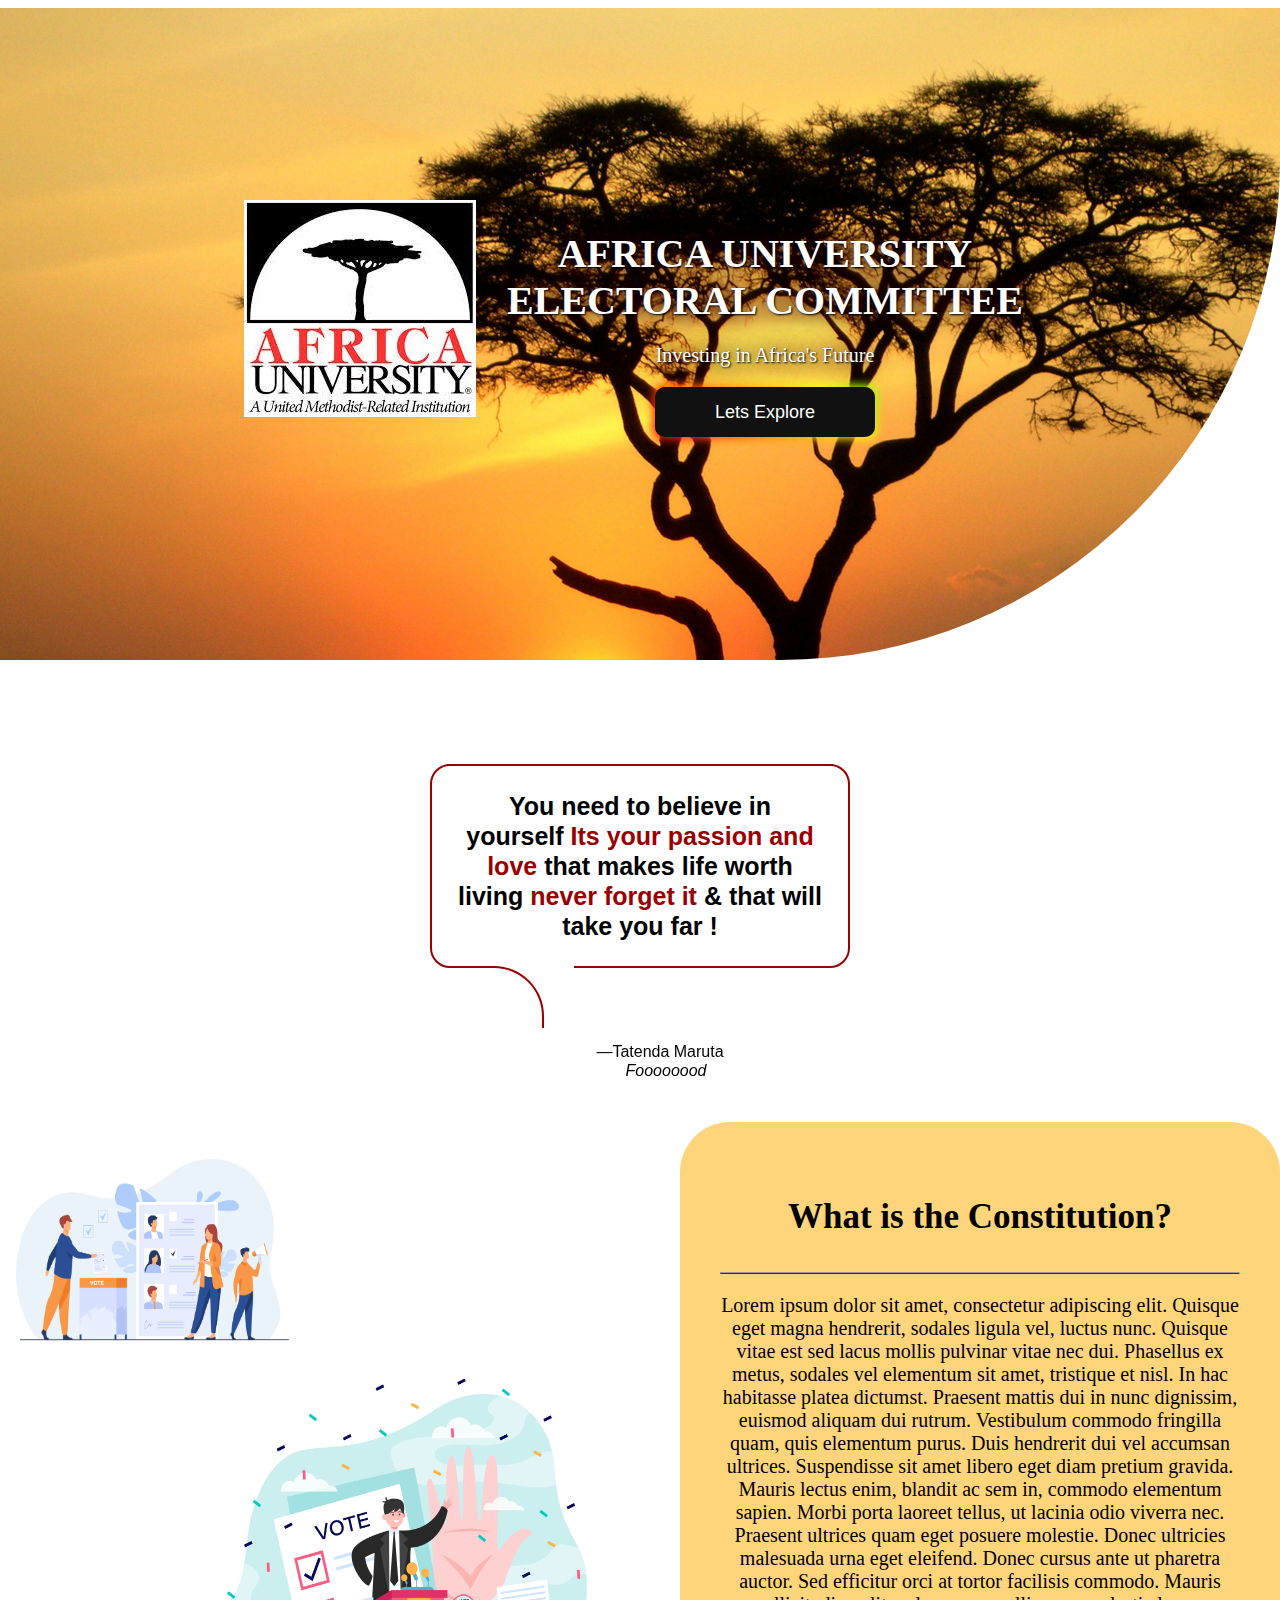
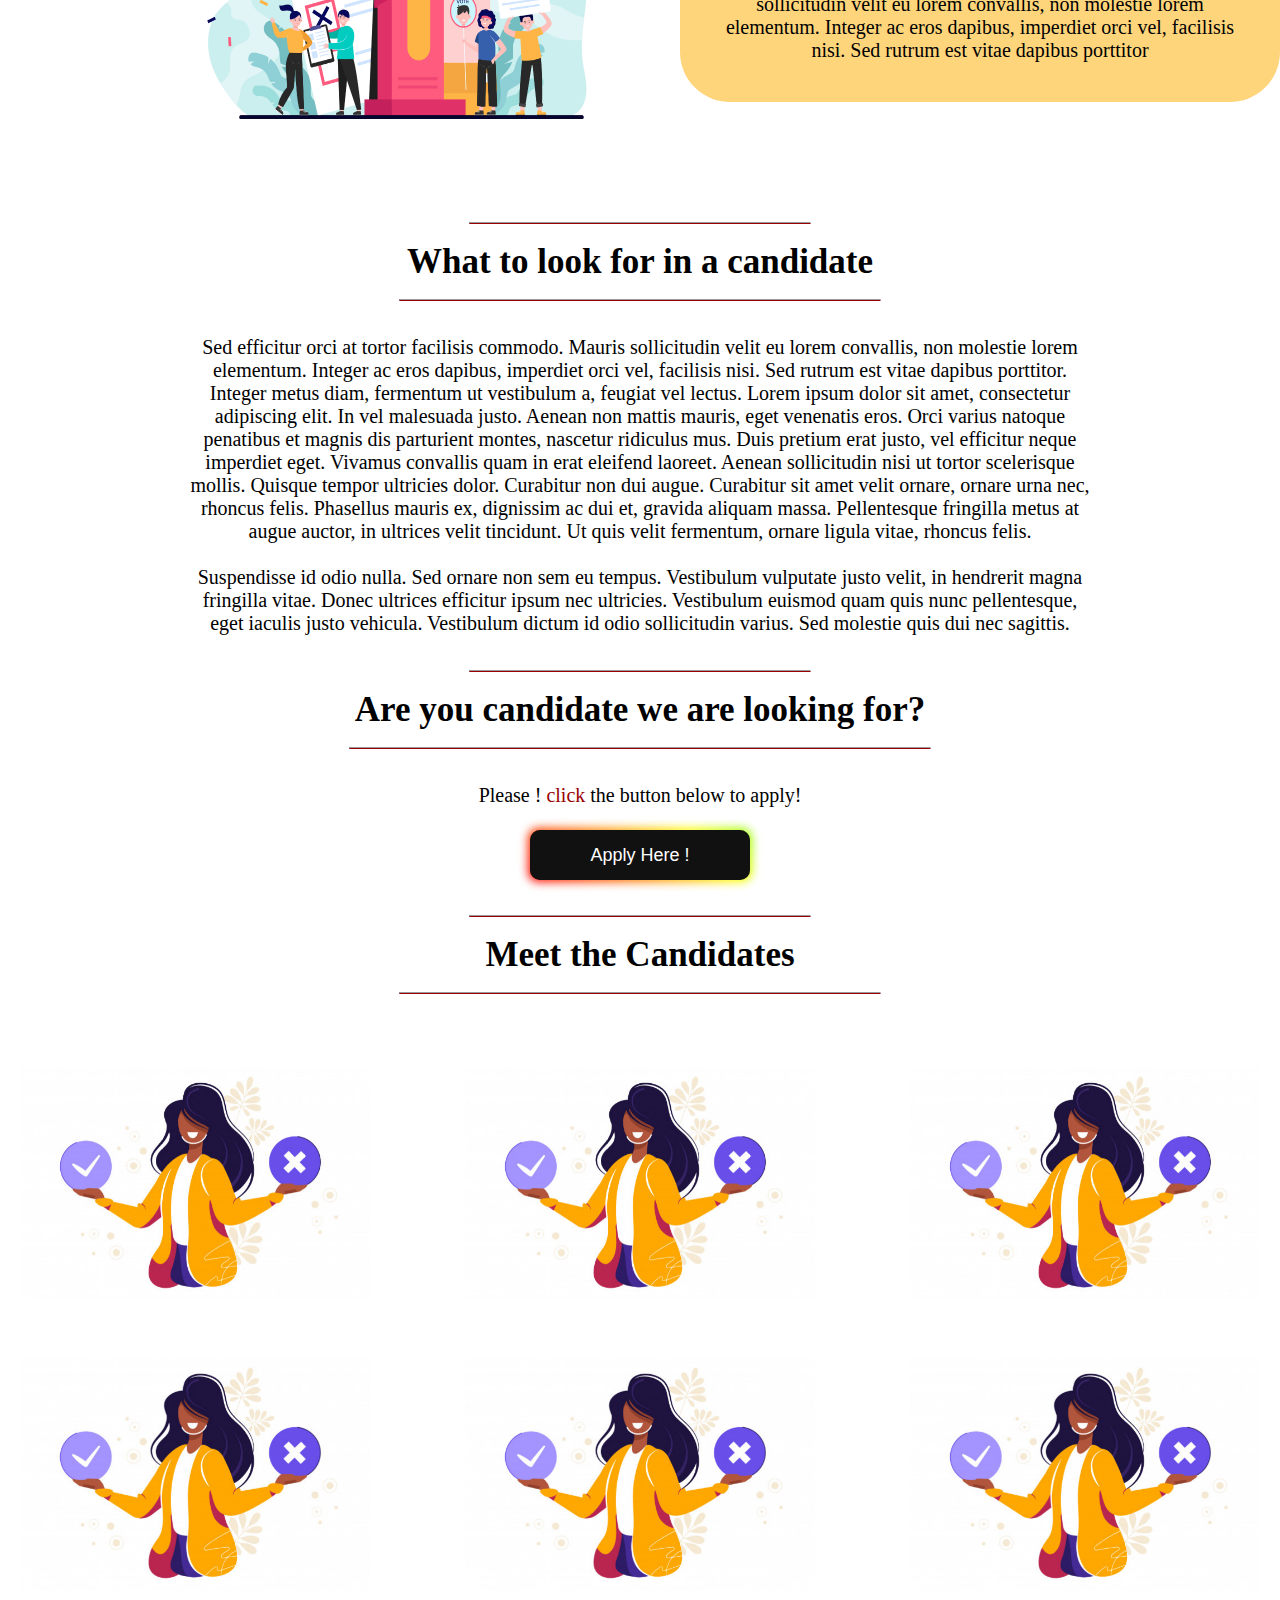
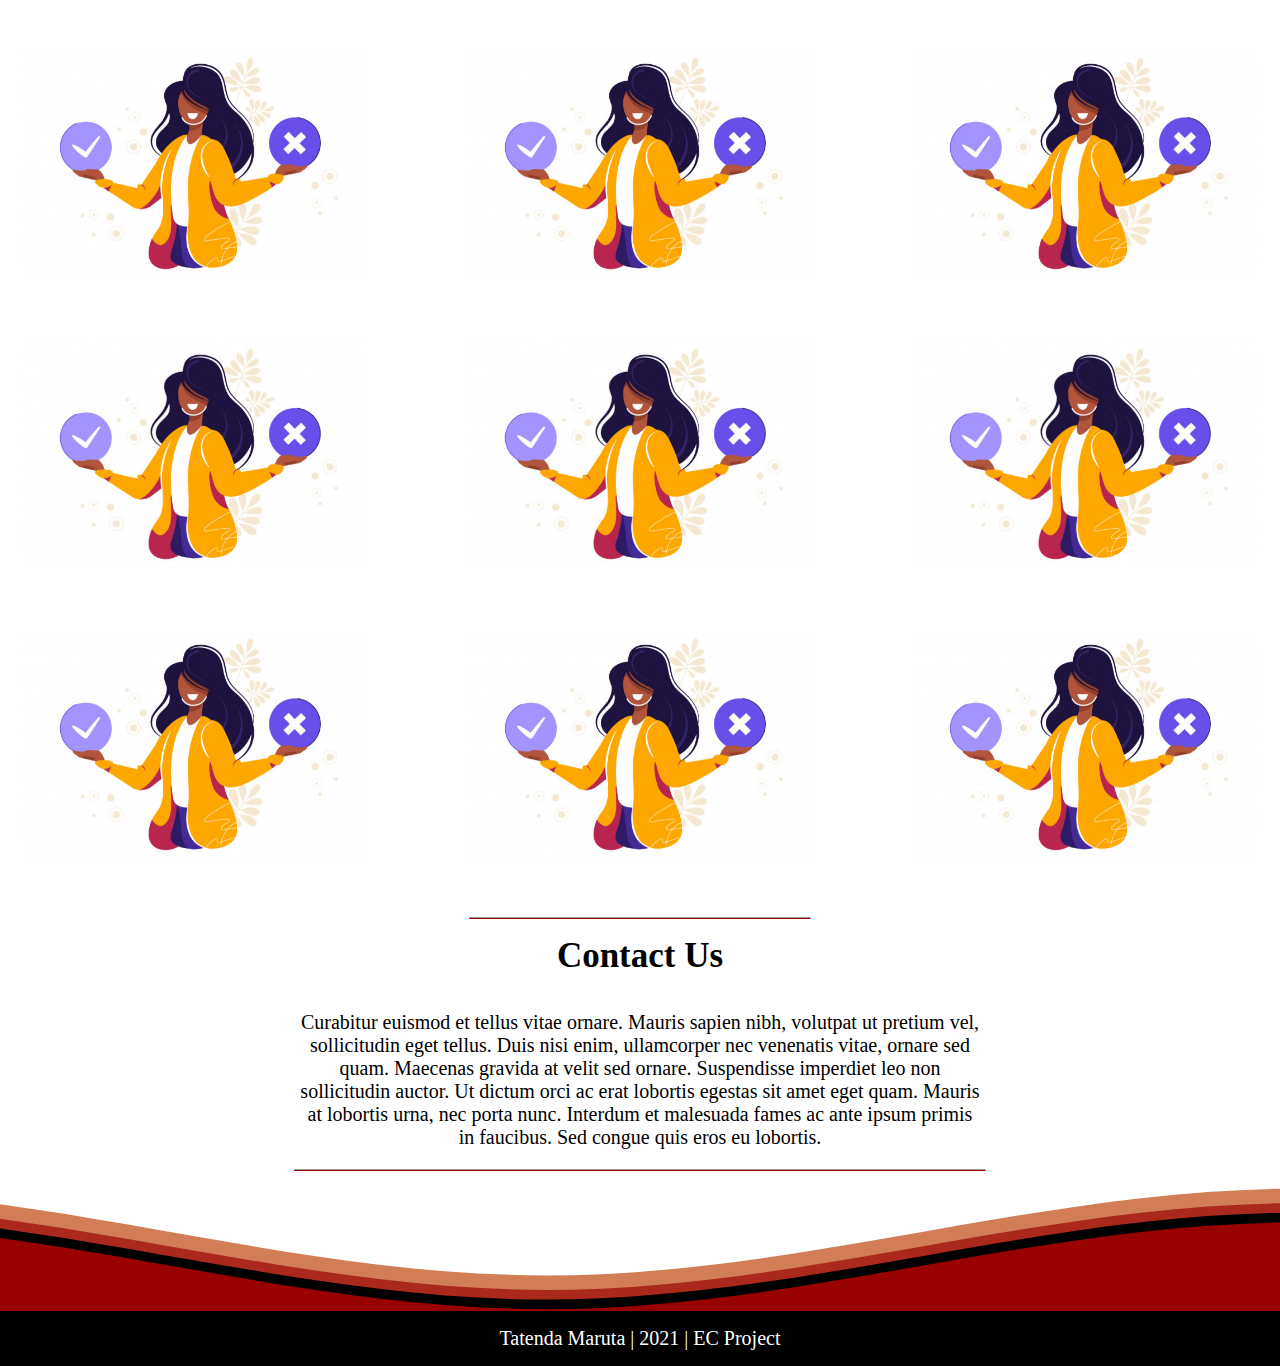
<file: EC/index.html>
<!DOCTYPE html>
<html>

<head>
    <link href="style.css" rel="stylesheet">
    <title>Africa University</title>
    <style></style>
</head>

<body>
    <div class="progress-container">
        <div class="progress-bar" id="myBar"></div>
    </div>
    <header>

        <center>
            <div class="left">
                <div class="left1">
                    <img src="au.jpg" alt="logo">
                </div>
                <div class="left2">

                    <center>
                        <h1>Africa University Electoral Committee <br></h1>
                        <p>Investing in Africa's Future</p>
                        <p> <span onclick="openNav()">
                            <button class="glow-on-hover" type="button" style="font-size:18px;">
                                Lets Explore
                            </button> </span></p>
                    </center>
                </div>
            </div>
        </center>
    </header>
    <div id="mySidenav" class="sidenav">
        <a href="javascript:void(0)" class="closebtn" onclick="closeNav()">&times;</a>
        <a href="#about">Learn More</a>
        <a href="#contact">Contact the EC</a>
        <a href="#candidates">Candidates</a>
        <a href="#register">Register</a>
        <a href="#">Vote Now</a>
    </div>

    <div id="main">
        <!-- shift stuff to the right-->
    </div>
    <br>
    <center>
        <div class="quote">
            <blockquote>
                <h6>
                    You need to believe in yourself <span style="color:#900">Its your passion and love </span> that makes life worth living <span style="color:#900"> never forget it </span> & that will take you far !
                </h6>
                <h4>&mdash;Tatenda Maruta <br><em>Foooooood</em></h4>
            </blockquote>
        </div>
    </center><br><br><br>
    <div id="about" class="main">
        <div class="mainl">
            <center>
                <h3>What is the Constitution?</h3>
                <hr>
                <p style="font-size:20 px;">
                    Lorem ipsum dolor sit amet, consectetur adipiscing elit. Quisque eget magna hendrerit, sodales ligula vel, luctus nunc. Quisque vitae est sed lacus mollis pulvinar vitae nec dui. Phasellus ex metus, sodales vel elementum sit amet, tristique et nisl. In
                    hac habitasse platea dictumst. Praesent mattis dui in nunc dignissim, euismod aliquam dui rutrum. Vestibulum commodo fringilla quam, quis elementum purus. Duis hendrerit dui vel accumsan ultrices. Suspendisse sit amet libero eget diam
                    pretium gravida. Mauris lectus enim, blandit ac sem in, commodo elementum sapien. Morbi porta laoreet tellus, ut lacinia odio viverra nec. Praesent ultrices quam eget posuere molestie. Donec ultricies malesuada urna eget eleifend.
                    Donec cursus ante ut pharetra auctor. Sed efficitur orci at tortor facilisis commodo. Mauris sollicitudin velit eu lorem convallis, non molestie lorem elementum. Integer ac eros dapibus, imperdiet orci vel, facilisis nisi. Sed rutrum
                    est vitae dapibus porttitor </p>
            </center>
        </div>
        <div class="mainr">
            <img src="vote1.jpg" width="300" height="250" style="float:left;"><br>
            <img src="vote2.jpg" width="400" height="350" style="float:right;">

        </div>
    </div>
    <div class="what">
        <center>
            <h3>
                <hr style="width:340px"> What to look for in a candidate
                <hr style="width:480px">
            </h3>
            <p style="font-size:20 px; width:900px;">
                Sed efficitur orci at tortor facilisis commodo. Mauris sollicitudin velit eu lorem convallis, non molestie lorem elementum. Integer ac eros dapibus, imperdiet orci vel, facilisis nisi. Sed rutrum est vitae dapibus porttitor. Integer metus diam, fermentum
                ut vestibulum a, feugiat vel lectus. Lorem ipsum dolor sit amet, consectetur adipiscing elit. In vel malesuada justo. Aenean non mattis mauris, eget venenatis eros. Orci varius natoque penatibus et magnis dis parturient montes, nascetur
                ridiculus mus. Duis pretium erat justo, vel efficitur neque imperdiet eget. Vivamus convallis quam in erat eleifend laoreet. Aenean sollicitudin nisi ut tortor scelerisque mollis. Quisque tempor ultricies dolor. Curabitur non dui augue.
                Curabitur sit amet velit ornare, ornare urna nec, rhoncus felis. Phasellus mauris ex, dignissim ac dui et, gravida aliquam massa. Pellentesque fringilla metus at augue auctor, in ultrices velit tincidunt. Ut quis velit fermentum, ornare
                ligula vitae, rhoncus felis.<br>
                <br> Suspendisse id odio nulla. Sed ornare non sem eu tempus. Vestibulum vulputate justo velit, in hendrerit magna fringilla vitae. Donec ultrices efficitur ipsum nec ultricies. Vestibulum euismod quam quis nunc pellentesque, eget iaculis
                justo vehicula. Vestibulum dictum id odio sollicitudin varius. Sed molestie quis dui nec sagittis.
            </p>
        </center>
    </div>
    <div id="register" class="us">
        <center>
            <h3>
                <hr style="width:340px"> Are you candidate we are looking for?
                <hr style="width:580px">
            </h3>
            <p style="font-size:20 px;"> Please ! <span style="color:#900">click</span> the button below to apply! <br>
                <br>
                <button class="glow-on-hover" type="button" style="font-size:18px;">Apply Here !</button>
            </p>
        </center>
    </div>
    <center>
        <div id="candidates" class="meet">
            <h3>
                <hr style="width:340px"> Meet the Candidates
                <hr style="width:480px">
            </h3>
        </div>
    </center>
    <div class="gallery">
        <br>
        <div class="galleryjnr" style="float:left;">

            <img src="vote3.jpg" class="image" style="width:100%">
            <div class="middle">
                <div class="text">Main Main Main<br>2.2 Computer Science <br> Running for SRC President</div>
            </div>
        </div>
        <div class="galleryjnr" style="float:right;">

            <img src="vote3.jpg" class="image" style="width:100%">
            <div class="middle">
                <div class="text">FOOOOOOOOOOOOOD<br>Im hungry</div>
            </div>
        </div>
        <div class="galleryjnr" style="margin:0px auto;">

            <img src="vote3.jpg" class="image" style="width:100%">
            <div class="middle">
                <div class="text">FOOOOOOOOOOOOOD<br>Im hungry</div>
            </div>
        </div>
    </div>
    <div class="gallery">
        <br>
        <div class="galleryjnr" style="float:left;">

            <img src="vote3.jpg" class="image" style="width:100%">
            <div class="middle">
                <div class="text">FOOOOOOOOOOOOOD<br>Im hungry</div>
            </div>
        </div>
        <div class="galleryjnr" style="float:right;">

            <img src="vote3.jpg" class="image" style="width:100%">
            <div class="middle">
                <div class="text">FOOOOOOOOOOOOOD<br>Im hungry</div>
            </div>
        </div>
        <div class="galleryjnr" style="margin:0px auto;">

            <img src="vote3.jpg" class="image" style="width:100%">
            <div class="middle">
                <div class="text">FOOOOOOOOOOOOOD<br>Im hungry</div>
            </div>
        </div>
    </div>
    <div class="gallery">
        <br>
        <div class="galleryjnr" style="float:left;">

            <img src="vote3.jpg" class="image" style="width:100%">
            <div class="middle">
                <div class="text">FOOOOOOOOOOOOOD<br>Im hungry</div>
            </div>
        </div>
        <div class="galleryjnr" style="float:right;">

            <img src="vote3.jpg" class="image" style="width:100%">
            <div class="middle">
                <div class="text">FOOOOOOOOOOOOOD<br>Im hungry</div>
            </div>
        </div>
        <div class="galleryjnr" style="margin:0px auto;">

            <img src="vote3.jpg" class="image" style="width:100%">
            <div class="middle">
                <div class="text">FOOOOOOOOOOOOOD<br>Im hungry</div>
            </div>
        </div>
    </div>
    <div class="gallery">
        <br>
        <div class="galleryjnr" style="float:left;">

            <img src="vote3.jpg" class="image" style="width:100%">
            <div class="middle">
                <div class="text">FOOOOOOOOOOOOOD<br>Im hungry</div>
            </div>
        </div>
        <div class="galleryjnr" style="float:right;">

            <img src="vote3.jpg" class="image" style="width:100%">
            <div class="middle">
                <div class="text">FOOOOOOOOOOOOOD<br>Im hungry</div>
            </div>
        </div>
        <div class="galleryjnr" style="margin:0px auto;">

            <img src="vote3.jpg" class="image" style="width:100%">
            <div class="middle">
                <div class="text">FOOOOOOOOOOOOOD<br>Im hungry</div>
            </div>
        </div>
    </div>
    <div class="gallery">
        <br>
        <div class="galleryjnr" style="float:left;">

            <img src="vote3.jpg" class="image" style="width:100%">
            <div class="middle">
                <div class="text">FOOOOOOOOOOOOOD<br>Im hungry</div>
            </div>
        </div>
        <div class="galleryjnr" style="float:right;">

            <img src="vote3.jpg" class="image" style="width:100%">
            <div class="middle">
                <div class="text">FOOOOOOOOOOOOOD<br>Im hungry</div>
            </div>
        </div>
        <div class="galleryjnr" style="margin:0px auto;">

            <img src="vote3.jpg" class="image" style="width:100%">
            <div class="middle">
                <div class="text">FOOOOOOOOOOOOOD<br>Im hungry</div>
            </div>
        </div>
    </div>
    <footer id="contact">
        <center>
            <h3>
                <hr style="width:340px"> Contact Us
            </h3>
            <p style="width:680px;">Curabitur euismod et tellus vitae ornare. Mauris sapien nibh, volutpat ut pretium vel, sollicitudin eget tellus. Duis nisi enim, ullamcorper nec venenatis vitae, ornare sed quam. Maecenas gravida at velit sed ornare. Suspendisse imperdiet
                leo non sollicitudin auctor. Ut dictum orci ac erat lobortis egestas sit amet eget quam. Mauris at lobortis urna, nec porta nunc. Interdum et malesuada fames ac ante ipsum primis in faucibus. Sed congue quis eros eu lobortis.</p>
            <hr style="width:690px">
        </center>
    </footer>
    <div class="inner-header flex">
    </div>

    <!--Waves Container-->
    <div>
        <svg class="waves" xmlns="http://www.w3.org/2000/svg" xmlns:xlink="http://www.w3.org/1999/xlink" viewBox="0 24 150 28" preserveAspectRatio="none" shape-rendering="auto">
<defs>
<path id="gentle-wave" d="M-160 44c30 0 58-18 88-18s 58 18 88 18 58-18 88-18 58 18 88 18 v44h-352z" />
</defs>
<g class="parallax">
<use xlink:href="#gentle-wave" x="48" y="0" fill="rgba(187, 65, 8, 0.678)(153, 0, 0, 0)" />
<use xlink:href="#gentle-wave" x="48" y="3" fill="rgba(153, 0, 0, 0.678)(153, 0, 0, 0)" />
<use xlink:href="#gentle-wave" x="48" y="5" fill="rgba(#ff7300,0.3)" />
<use xlink:href="#gentle-wave" x="48" y="7" fill="#900" />
</g>
</svg>
    </div>
    <!--Waves end-->

    </div>
    <!--Header ends-->

    <!--footer starts-->
    <div class="content flex">
        <p>Tatenda Maruta | 2021 | EC Project</p>
    </div>
    <!--footer ends-->
    <script>
        window.onscroll = function() {
            myFunction()
        };

        function myFunction() {
            var winScroll = document.body.scrollTop || document.documentElement.scrollTop;
            var height = document.documentElement.scrollHeight - document.documentElement.clientHeight;
            var scrolled = (winScroll / height) * 100;
            document.getElementById("myBar").style.width = scrolled + "%";
        }
        /* Set the width of the side navigation to 250px and the left margin of the page content to 250px */
        function openNav() {
            document.getElementById("mySidenav").style.width = "250px";
            document.getElementById("main").style.marginLeft = "250px";
        }

        /* Set the width of the side navigation to 0 and the left margin of the page content to 0 */
        function closeNav() {
            document.getElementById("mySidenav").style.width = "0";
            document.getElementById("main").style.marginLeft = "0";
        }
    </script>

</body>

</html>
</file>
<file: EC/style.css>
body {
    width: 100%;
    height: auto;
    margin: 0px auto;
}

header {
    margin: 0px auto;
    width: 100%;
    height: 660px;
    background-image: url("back.jpg");
    background-size: cover;
    background-repeat: none;
    background-attachment: fixed;
    color: #fff;
    border-bottom-right-radius: 500px;
    top: 0;
    z-index: 1;
}


/* The progress container (grey background) */

.progress-container {
    top: 0;
    z-index: 1;
    position: fixed;
    width: 100%;
    height: 8px;
    background: #fff;
}


/* The progress bar (scroll indicator) */

.progress-bar {
    height: 8px;
    background: #900;
    width: 0%;
}

header .left {
    width: 800px;
    padding: 200px;
}

hr {
    border-bottom: #900 solid 1px;
}

.left1 {
    width: 240px;
    height: 240px;
    float: left;
}

.left2 {
    width: 550px;
    height: 350px;
    float: right;
    text-shadow: 1px 1px 2px black, 0 0 25px black, 0 0 25px rgb(90, 4, 4);
}

h1 {
    padding-top: 30px;
    text-transform: uppercase;
    font-size: 40px;
    margin: 0px auto;
}

p {
    font-size: 20px;
}

.main {
    width: 100%;
    height: 500px;
}

.mainl {
    padding: 40px;
    border-radius: 50px;
    float: right;
    width: 520px;
    height: 500px;
    background-color: rgba(255, 174, 0, 0.514);
}

.mainr {
    width: 600px;
    float: left;
}

h3 {
    font-size: 35px;
}

.quote {
    display: flex;
    height: 350px;
    padding: 0 20px;
}

blockquote {
    position: relative;
    font-family: 'Barlow Condensed', sans-serif;
    max-width: 420px;
    margin: 80px auto;
    align-self: center;
}

blockquote h6 {
    position: relative;
    font-size: 25px;
    line-height: 1.2;
    border: 2px solid #900;
    border-radius: 20px;
    padding: 25px;
}

blockquote h6:after {
    content: "";
    position: absolute;
    border: 2px solid #900;
    border-radius: 0px 50px 0 0;
    width: 60px;
    height: 60px;
    bottom: -62px;
    left: 50px;
    border-bottom: none;
    border-left: none;
    z-index: 3;
}

blockquote h6:before {
    content: "";
    position: absolute;
    width: 80px;
    border: 6px solid #fff;
    bottom: -3px;
    left: 50px;
    z-index: 2;
}

blockquote h4 {
    position: relative;
    font-weight: 400;
    line-height: 1.2;
    margin: 0;
    padding-top: 15px;
    z-index: 1;
    margin-left: 40px;
    padding-left: 12px;
}

blockquote h4::first-letter {
    margin-left: -12px;
}

.what {
    margin-top: 200px;
}

.gallery {
    padding: 20px;
    /* border-width: 1px;
    border-color: #900;
    border-style: solid;*/
}

.galleryjnr {
    position: relative;
    width: 350px;
}

.image {
    opacity: 1;
    display: block;
    width: 100%;
    height: auto;
    transition: 0.5 ease;
    backface-visibility: hidden;
}

.middle {
    transition: 0.5 ease;
    opacity: 0;
    position: absolute;
    top: 50%;
    left: 50%;
    transform: translate(-50%, -50%);
    -ms-transform: translate(-50%, -50%);
    text-align: center;
}

.galleryjnr:hover .image {
    opacity: 0.3;
}

.galleryjnr:hover .middle {
    opacity: 1;
}

.text {
    background-color: #900;
    color: #fff;
    font-size: 16px;
    padding: 16px 32px;
}

.sidenav {
    height: 100%;
    /* 100% Full-height */
    width: 0;
    /* 0 width - change this with JavaScript */
    position: fixed;
    z-index: 1;
    top: 0;
    left: 0;
    background-color: #111;
    overflow-x: hidden;
    padding-top: 60px;
    /* Place content 60px from the top */
    transition: 0.5s;
}


/* The navigation menu links */

.sidenav a {
    padding: 8px 8px 8px 32px;
    text-decoration: none;
    font-size: 25px;
    color: #818181;
    display: block;
    transition: 0.3s;
}


/* When you mouse over the navigation links, change their color */

.sidenav a:hover {
    color: #f1f1f1;
}


/* Position and style the close button (top right corner) */

.sidenav .closebtn {
    position: absolute;
    top: 0;
    right: 25px;
    font-size: 36px;
    margin-left: 50px;
}


/* Somehow managed to get here thank you internet*/

.glow-on-hover {
    width: 220px;
    height: 50px;
    border: none;
    outline: none;
    color: #fff;
    background-color: #111;
    position: relative;
    z-index: 0;
    border-radius: 10px;
}

.glow-on-hover:before {
    content: '';
    background: linear-gradient(45deg, #ff0000, #ff7300, #fffb00, #48ff00, #ffffff, #fff000, #ff7300, #900, #ff7300, #900);
    position: absolute;
    top: -2px;
    left: -2px;
    background-size: 400%;
    z-index: -1;
    filter: blur(5px);
    width: calc(100% + 4px);
    height: calc(100% + 4px);
    animation: glowing 20s linear infinite;
    opacity: 0px;
    transition: opacity .3s ease-in-out;
    border-radius: 10px;
}

.glow-on-hover:active {
    color: #000;
}

.glow-on-hover:active:after {
    background: transparent;
}

.glow-on-hover:hover:before {
    opacity: 1;
}

.glow-on-hover:after {
    z-index: -1;
    content: '';
    position: absolute;
    width: 100%;
    height: 100%;
    background: #111;
    left: 0;
    top: 0;
    border-radius: 10px;
}

@keyframes glowing {
    0% {
        background-position: 0 0;
    }
    50% {
        background-position: 400% 0;
    }
    100% {
        background-position: 0 0;
    }
}


/* Style page content - use this if you want to push the page content to the right when you open the side navigation */

#main {
    transition: margin-left .5s;
    padding: 20px;
}


/* On smaller screens, where height is less than 450px, change the style of the sidenav (less padding and a smaller font size) */

@media screen and (max-height: 450px) {
    .sidenav {
        padding-top: 15px;
    }
    .sidenav a {
        font-size: 18px;
    }
}

@media screen and (max-width:600px) {
    body {
        width: 100%;
        display: block;
        margin: 0px auto;
    }
    center {
        margin: 0px;
    }
    header {
        margin-left: 0px;
        margin-top: 0;
        background: none;
        float: none;
        width: 100%;
        display: block;
        padding: 0px;
    }
    .left {
        margin-top: 0px;
        float: left;
        margin: 0px;
        display: block;
        padding: 0px;
    }
    .left1 {
        margin-left: 0px;
        width: 100%;
        margin: 0px auto;
        height: auto;
    }
    h1 {
        margin: 0px auto;
        width: 100%;
    }
    .left2 p {
        width: 100%;
    }
    .left2 {
        margin-left: 0px;
        display: block;
        padding: 0px;
        height: 0px;
        width: 100%;
    }
    .meet {
        visibility: hidden;
        height: 0px;
    }
    .gallery {
        visibility: hidden;
        height: 0px;
        width: 100%;
        margin: 0px;
    }
    .galleryjnr {
        visibility: hidden;
        margin: 0px auto;
        height: 0px;
        display: block;
        width: 100%;
    }
    .us {
        padding: 0px;
    }
    .main {
        display: block;
        width: 100%;
    }
    .mainl p {
        float: none;
        display: block;
        text-align: center;
    }
    h3 {
        display: block;
        text-align: center;
    }
    .mainr {
        visibility: hidden;
        height: 0;
    }
    .topnav a:not(:first-child) {
        display: none;
    }
    .topnav a.icon {
        float: right;
        display: block;
    }
    .topnav.repsonsive {
        position: relative
    }
    .topnav.responsive .icon {
        position: absolute;
        right: 0;
        top: 0;
    }
    .topnav.responsive a {
        float: none;
        display: block;
        text-align: left;
    }
}

@media screen and (max-width:600px) {
    .topnav.repsonsive {
        position: relative
    }
    .topnav.responsive .icon {
        position: absolute;
        right: 0;
        top: 0;
    }
    .topnav.responsive a {
        float: none;
        display: block;
        text-align: left;
    }
    blockquote {
        line-height: 1.2;
    }
}

.flex {
    /*Flexbox for containers*/
    display: flex;
    justify-content: center;
    align-items: center;
    text-align: center;
}

.waves {
    position: relative;
    width: 100%;
    height: 15vh;
    margin-bottom: -7px;
    /*Fix for safari gap*/
    min-height: 100px;
    max-height: 150px;
}

.content {
    position: relative;
    height: 5vh;
    text-align: center;
    padding: 5px;
    background-color: #000;
    margin-bottom: 0;
    color: #fff;
}


/* Animation */

.parallax>use {
    animation: move-forever 25s cubic-bezier(.55, .5, .45, .5) infinite;
}

.parallax>use:nth-child(1) {
    animation-delay: -2s;
    animation-duration: 7s;
}

.parallax>use:nth-child(2) {
    animation-delay: -3s;
    animation-duration: 10s;
}

.parallax>use:nth-child(3) {
    animation-delay: -4s;
    animation-duration: 13s;
}

.parallax>use:nth-child(4) {
    animation-delay: -5s;
    animation-duration: 20s;
}

@keyframes move-forever {
    0% {
        transform: translate3d(-90px, 0, 0);
    }
    100% {
        transform: translate3d(85px, 0, 0);
    }
}


/*footer {
    position: relative;
    text-align: center;
    color: white;
}


/*Shrinking for mobile*/

@media (max-width: 768px) {
    .waves {
        height: 40px;
        min-height: 40px;
    }
    .content {
        height: 8vh;
    }
    h1 {
        font-size: 24px;
    }
}
</file>
